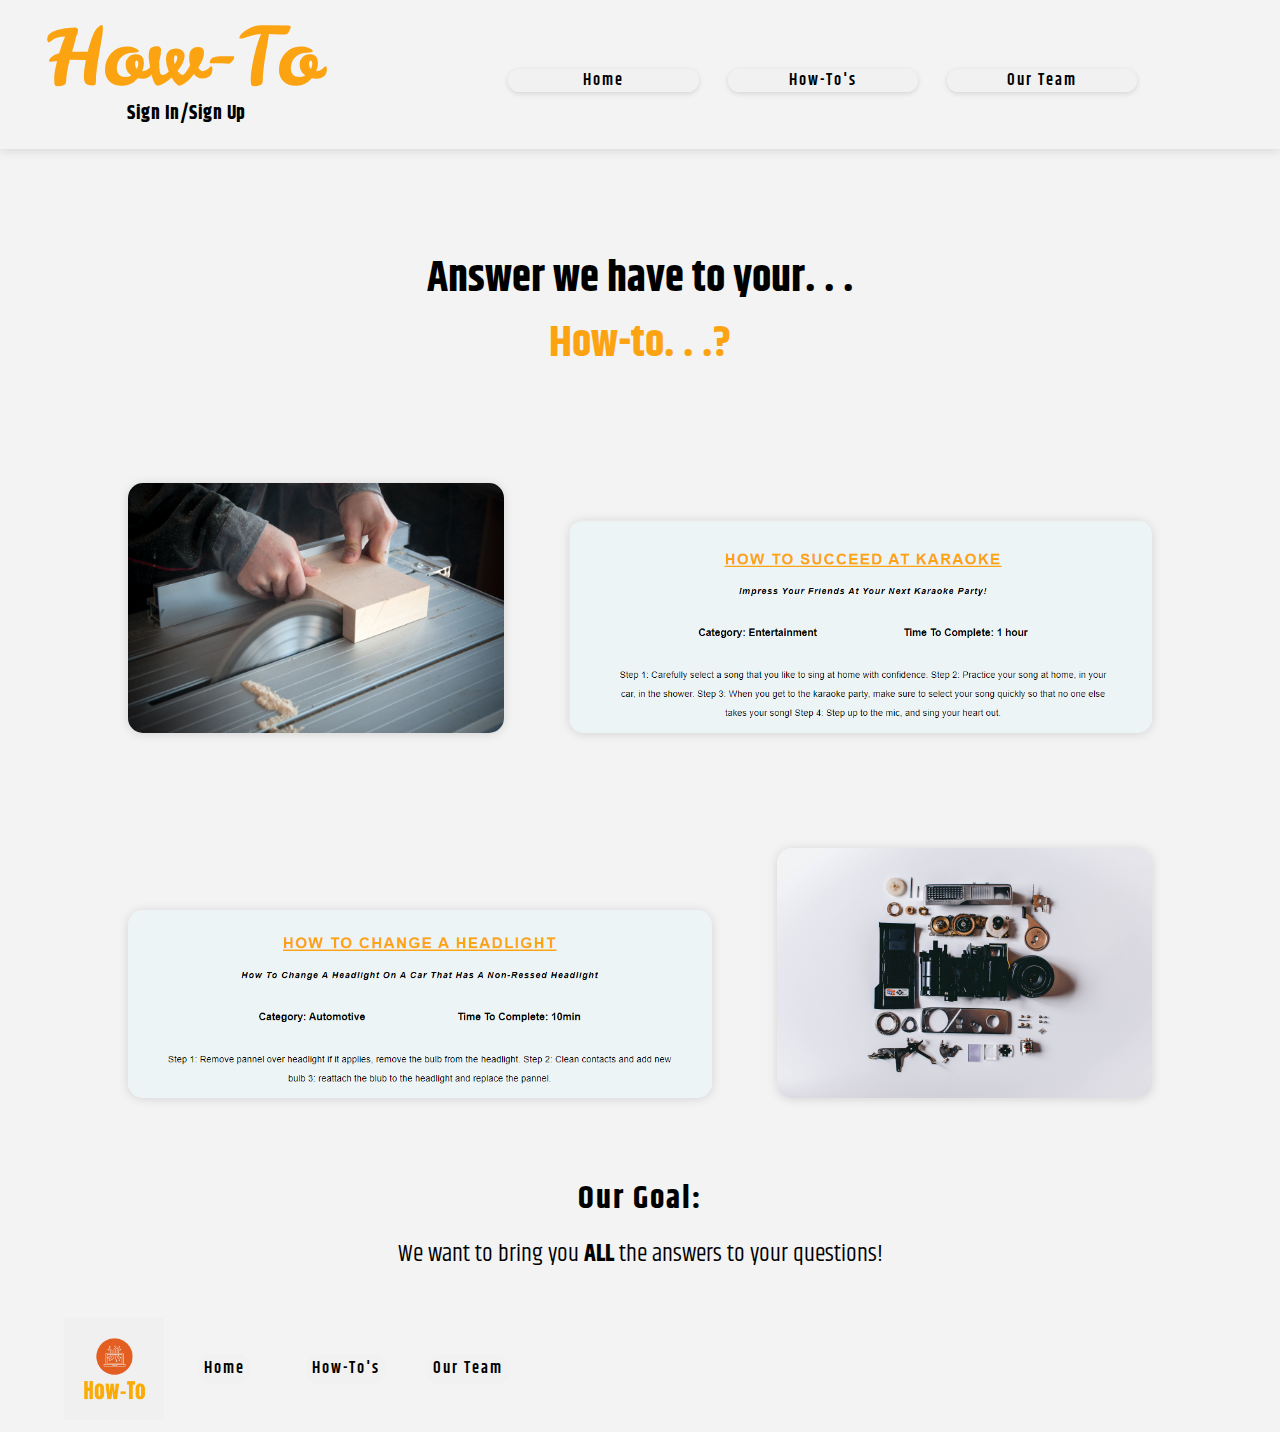
<file: index.html>
<!DOCTYPE html>
<html lang="en">
<head>
    <meta charset="UTF-8">
    <meta name="viewport" content="width=device-width, initial-scale=1.0">
    <title>How-To</title>
    <link rel="stylesheet" type="text/css" href="style.css">
    <link rel="apple-touch-icon" sizes="180x180" href="Fav/apple-touch-icon.png">
    <link rel="icon" type="image/png" sizes="32x32" href="Fav/favicon-32x32.png">
    <link rel="icon" type="image/png" sizes="16x16" href="Fav/favicon-16x16.png">
    <link rel="manifest" href="Fav/site.webmanifest">
</head>
<body>
    <header id="top"class="headerBox">
        <div class="topHeaderDiv">
            <h1>How-To</h1> <!--This is the title of the page-->
            <!--THis is the login button here -->
                <a class="login" href="https://front-end-rouge.vercel.app/login">Sign In/Sign Up</a>
        </div>
        <nav>
            <div>
                <a href="/">Home</a>
            </div>  
            <div>
                <a href="https://front-end-rouge.vercel.app/login">How-To's</a>
            </div> 
            <div>
                <a href="Team.html">Our Team</a>
            </div> 
        </nav>
    </header>

    <section> 
        <div class="missionBox"><!--Mission Statement moved to the bottom-->
            <div class="statements">
                <p><b>Answer we have to your. . .</b> <br> <b class="bolderIAm">How-to. . .?</b></p>
            </div>
        </div>  
    </section>


    <section class="mid"><!--This is the How to example section-->
        <div class="top-Mid">
            <div>
                <img  class="how"src="Images\Karaoke.png" alt="Place Holder"/>
            </div>
            
                <img src="Images\blaz-erzetic-hi3Hk33Hqlc-unsplash.jpg" alt="A man using a saw to cut wood."/>
        </div>

        <div class="bottom-Mid"> 
            <div>
                <img src="Images\headlightchange.png" alt="Place Holder"/>
            </div>    
             
             <img src="Images\shane-aldendorff-3AzL-IR3v7Y-unsplash.jpg" alt="A camera disasembled in to individual pieces."/>
        </div>  
        <div><!--This Is the mission statement section-->
            <h2>Our Goal:</h2>
            <p> We want to bring you <b>ALL</b> the answers to your questions! </p>
            </div>  
    </section>



    <footer>
        <nav>
            <div>
                <a href="/">Home</a>
            </div>   
            <div>
                <a href="https://front-end-rouge.vercel.app/login">How-To's</a>
            </div> 
            <div>
                <a href="Team.html">Our Team</a>
            </div> 
            <img src="Images\Logo2.png" alt=""/>
        </nav>
    </footer>
</body>
</html>
</file>
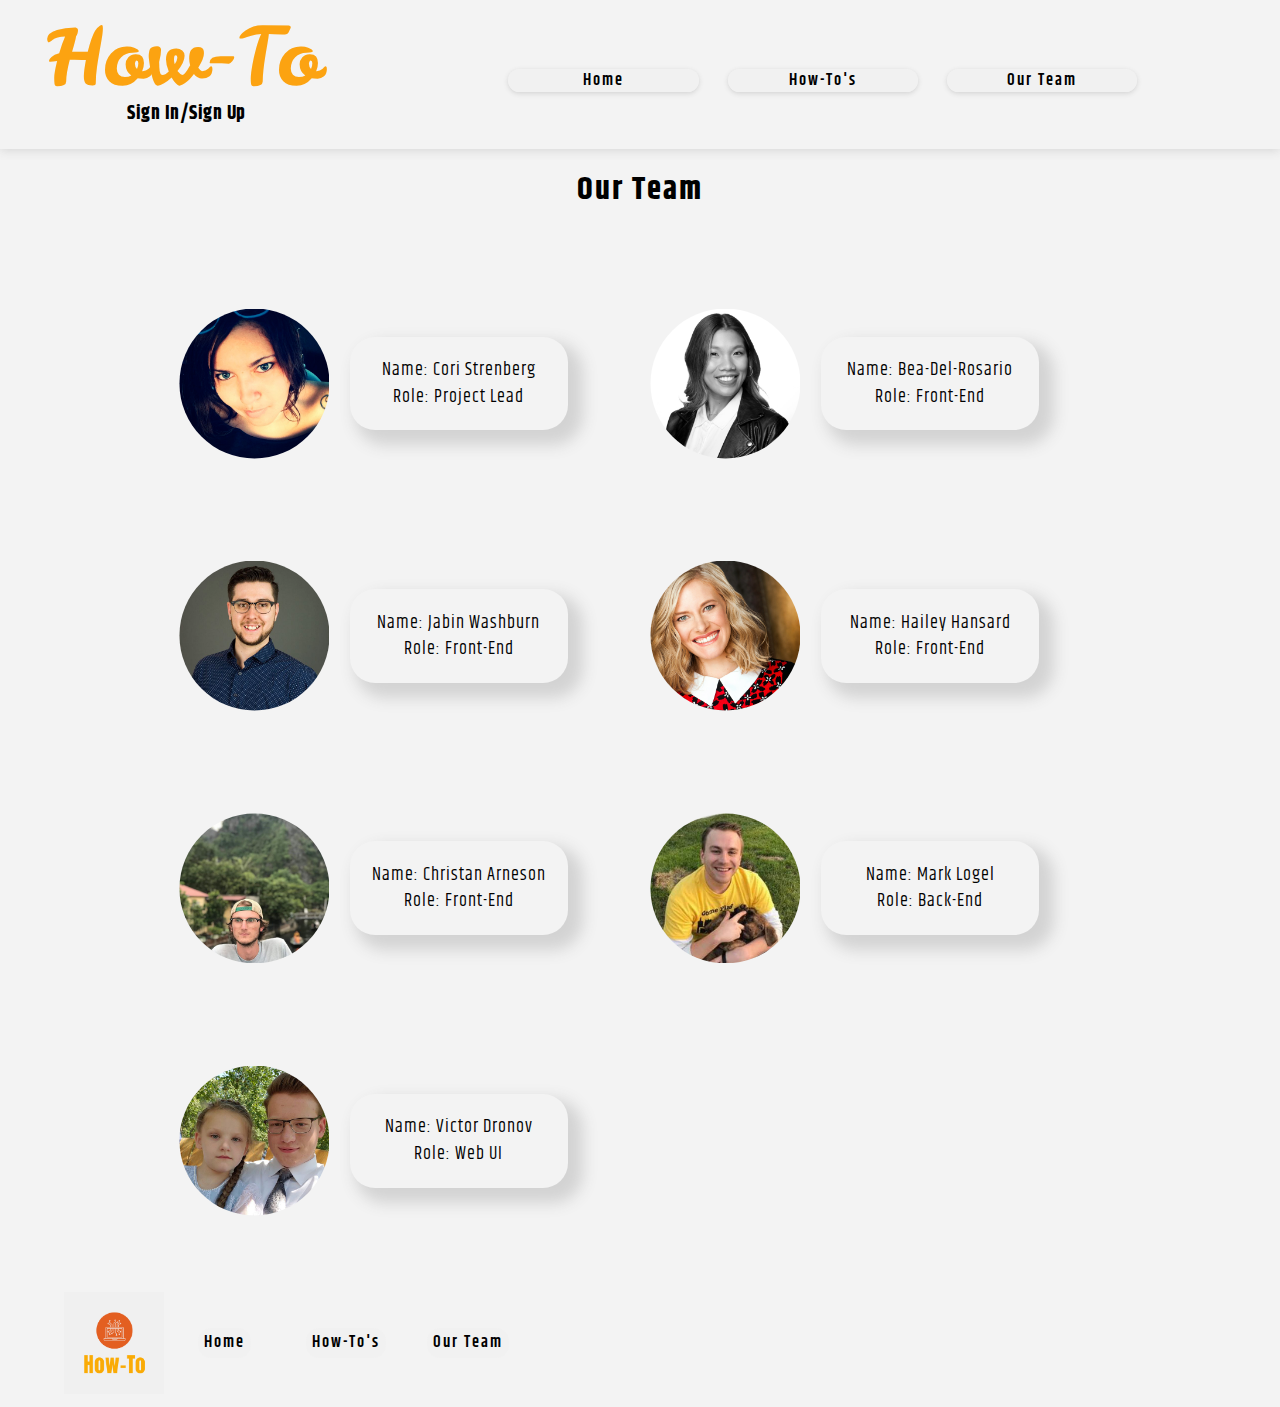
<file: Team.html>
<!DOCTYPE html>
<html lang="en">
<head>
    <meta charset="UTF-8">
    <meta name="viewport" content="width=device-width, initial-scale=1.0">
    <title>About Us</title>
    <link rel="stylesheet" type="text/css" href="style.css">
    <link rel="apple-touch-icon" sizes="180x180" href="Fav/apple-touch-icon.png">
    <link rel="icon" type="image/png" sizes="32x32" href="Fav/favicon-32x32.png">
    <link rel="icon" type="image/png" sizes="16x16" href="Fav/favicon-16x16.png">
    <link rel="manifest" href="Fav/site.webmanifest">
</head>
<body>

    <header class="headerBox">
            <div class="topHeaderDiv">
                <h1>How-To</h1> <!--This is the title of the page-->
                <!--THis is the login button here -->
                    <a class="login" href="https://front-end-rouge.vercel.app/login">Sign In/Sign Up</a>            
            </div>

            <nav>
                <div>
                    <a href="/">Home</a>
                </div>  
                <div>
                    <a href="https://front-end-rouge.vercel.app/login">How-To's</a>
                </div>
                <div>
                    <a href="Team.html">Our Team</a>
                </div> 
            </nav>
    </header>
<!-- <hr> -->
    <h2>Our Team</h2>
    <section class="team">
        <div>
            <img src="Images\Cori.jpg" alt="A young dark haired blue eyed lady wearing a black shirt with sunglasses on top of her head looking in to the camera."/>
            <p>Name: Cori Strenberg <br> Role: Project Lead</p>
        </div>
        <div>
            <img src="Images\Bea.jpg" alt="A black and white picture of a young lady wearing a leather jacket over a white button down shirt."/>
            <p>Name: Bea-Del-Rosario <br> Role: Front-End</p>
        </div>
        <div>
            <img src="Images\Jablin.png" alt="A smiling young man wearing a dark blue dress shirt."/>
            <p>Name: Jabin Washburn <br> Role: Front-End</p>
        </div>
        <div>
            <img src="Images\Hailey.jpg" alt="A smiling blond haired, blue eyed lady."/>
            <p>Name: Hailey Hansard <br> Role: Front-End</p>
        </div>
        <div>
            <img src="Images\Christian.jpg" alt="A young man in front of a very steep mountain."/>
            <p>Name: Christan Arneson <br> Role: Front-End</p>
        </div>
        <div>
            <img src="Images\Mark.jpg" alt="A smiling young man in a yellow shirt with a chocolate colored dog in his arms."/>
            <p>Name: Mark Logel <br> Role: Back-End</p>
        </div>
        <div>
            <img src="Images\Victor.jpg" alt="A young man with his younger sister. Both in dress clothes."/>
            <p>Name: Victor Dronov <br> Role: Web UI</p>
        </div>
    </section>

 <!-- <hr> -->
    <footer>
        <nav>
            <div>
                <a href="/">Home</a>
            </div>   
            <div>
                <a href="https://front-end-rouge.vercel.app/login">How-To's</a>            
            </div> 
            <div>
                <a href="Team.html">Our Team</a>
            </div> 
            <img src="Images\Logo2.png" alt=""/>
        </nav>
    </footer>
</body>
</html>
</file>
<file: style.css>
/* http://meyerweb.com/eric/tools/css/reset/ 
   v2.0 | 20110126
   License: none (public domain)
*/
/* Font Imports  */
@import url('https://fonts.googleapis.com/css2?family=Leckerli+One&display=swap');
@import url('https://fonts.googleapis.com/css2?family=Concert+One&display=swap');
@import url('https://fonts.googleapis.com/css2?family=Concert+One&family=Khand:wght@300&display=swap');


/* RESET */
html, body, div, span, applet, object, iframe,
h1, h2, h3, h4, h5, h6, p, blockquote, pre,
a, abbr, acronym, address, big, cite, code,
del, dfn, em, img, ins, kbd, q, s, samp,
small, strike, strong, sub, sup, tt, var,
b, u, i, center,
dl, dt, dd, ol, ul, li,
fieldset, form, label, legend,
table, caption, tbody, tfoot, thead, tr, th, td,
article, aside, canvas, details, embed, 
figure, figcaption, footer, header, hgroup, 
menu, nav, output, ruby, section, summary,
time, mark, audio, video {
	margin: 0;
	padding: 0;
	border: 0;
	font-size: 100%;
	font: inherit;
	vertical-align: baseline;
}
/* HTML5 display-role reset for older browsers */
article, aside, details, figcaption, figure, 
footer, header, hgroup, menu, nav, section {
	display: block;
}
body {
	line-height: 1;
}
ol, ul {
	list-style: none;
}
blockquote, q {
	quotes: none;
}
blockquote:before, blockquote:after,
q:before, q:after {
	content: '';
	content: none;
}
table {
	border-collapse: collapse;
	border-spacing: 0;
}


/* ***THIS IS THE START OF THE MAIN STYLING SHEET*** */
@media (min-width: 320px){
	/* ALL */
	a{
		text-decoration: none;
	}
	body{
		background-color: rgba(240, 240, 240, 0.822);
	}
/*Header*/
	.headerBox{
		width: 100%;
		box-shadow: 0px 1px 10px 0px lightgrey;
		padding-top: 1%;
		display: flex;
		flex-direction: column;
	}
	.headerBox div{
		display: flex;
		flex-direction: column;
		align-items: center;
	}
	.login{
		padding: 1% 1%;
		border-radius: 5px;
		font-family: 'Khand', sans-serif;
		font-size: 1rem;
		font-weight: bold;
		letter-spacing: 0.5px;
		width: 60%;
		color: black;
		text-align: center;
		}
	.headerBox div div{
		display: flex;
		width: 49%;
		text-align: center;
	}
	h1{
		width: 100%;
		text-align: center;
		font-family: 'Leckerli One', cursive;
		font-size: 3.5rem;
		color: #FCA311;
		padding-bottom: 1%;
		padding-top: 1%;
	}
	header nav{
		display: flex;
	}
	nav{
		width: 100%;
		flex-direction: column;
		align-items: center;
	}
	nav div{
		width: 50%;
		text-align: center;
		padding: 2%;
	}
	nav a{
		padding: 2% 5%;
		border-radius: 13px;
		color: black;
		box-shadow: 0 1.5px 5px lightgrey;
		font-family: 'Khand', sans-serif;
		font-weight: 600;
		letter-spacing: 2px;
		background-color: rgba(240, 240, 240, 0.822)
	}
	/* *** Mission Statement Box *** */
	.missionBox{
		display: flex;
		padding-top: 5%;
		align-items: center;
		flex-direction: column-reverse;
	}
	.missionBox div{
		text-align: center;
		font-family: 'Concert One', cursive;
		width: 60%;
	}
	h2{
		padding-bottom: 2%;
		font-size: 2rem;
	}
	p{
		text-align: center;
		width: 100%;
		font-family: 'Khand', sans-serif;
		font-size: 1.5rem;
		line-height: 150%;
	}
	.missionBox .statements p{
		font-size: 2rem;
		color: Black;
		text-align: center;
	}
	.bolderIAm{
		color: #FCA311;
		font-weight: 1000;
	}
	b{
		font-weight: bold;
	}
	/* *** THE MIDDLE SECTION *** */
	.mid{
		display: flex;
		width: 100%;
		flex-direction: column;
		align-items: center;
		justify-content: space-evenly;
		text-align: center;
	}
	.mid div img{
		border-radius: 15px;
		box-shadow: 0px 1px 10px 0px lightgray;
		max-width: 300px;
		max-height: 150px;
		margin-top: 5%;
	}
	.mid div div img{
		max-width: 90%;
		max-height: 100%;
	}
	.mid div{
		padding-top: 2%;
		padding-bottom: 2%;
	}
	/* *** FOOTER *** */
	footer nav{
		display: flex;
		justify-content: space-evenly;
		padding-bottom: 1%;
	}
	footer nav img{
		max-width: 100px;
	}
	footer nav div a{
		font-family: 'Khand', sans-serif;
		color: black;
		border: none;
		box-shadow: none;
	}
	footer nav div{
		padding: 3%;
	}
	/* *** THIS IS THE TEAM PAGE SECTION *** */
	.team{
		display: flex;
		flex-direction: column;
		align-items: center;
		padding-top: 5%;
	}
	.team img{
		max-width: 100px;
		border-radius: 50%;
	}
	.team div{
		width: 60%;
		padding: 3%;
		display: flex;
		flex-direction: column;
		align-items: center;
	}
	.team div p{
		padding: 5% 0;
		border-radius: 25px;
		font-size: 1.1rem;
		letter-spacing: 1px;
		box-shadow: 10px 10px 15px 5px lightgrey;
	}
	h2{
		font-weight: bold;
		font-family: 'Khand', sans-serif;
		letter-spacing: 2px;
		text-align: center;
		padding-top: 2%;
	}
	footer nav{
		padding-top: 2%;
	}
}

/* Break point  for device screens at 500 px or bigger */

@media (min-width: 500px){
	/* HEADER */
	.headerBox nav{
		flex-direction: row;
		justify-content: center;
	}
	.headerBox nav div{
		width: 25%;
	}
/* MID SECTION */
	.missionBox p{
		font-size: 1.5rem;
	}
	.missionBox .statements p{
		font-size: 2.7rem;
	}
	.statements{
		padding: 3% 0;
	}
	.bolderIAm{
		color: #FCA311;
		font-weight: 1000;
	}
	.mid div img{
		max-height: fit-content;
	}
	/* TEAM PAGE  */
	.team div{
		flex-direction: row;
		width: 70%;
	}
	.team div img{
		padding: 5%;
		border-radius: 50%;
		max-width: 130px;
	}
/* FOOTER */
	footer nav{
		flex-direction: row-reverse;
		justify-content: flex-end;
		padding-left: 5%;
		width: 95%;
	}
	footer nav div{
		width: 24%;
		padding-left: 0%;
		padding-right: 0%;
	}
	footer nav div:nth-child(2){
		order: -1
	}
	footer nav div:nth-child(3){
		order: -2
	}
}

/* BREAK POINT */
@media (min-width:800px){
	.mid div img{
		max-width: 500px;
	}
	.headerBox nav{
		padding-bottom: 2%;
	}
	.team{
		margin: auto;
		width: 80%;
	}
	.team div img{
		max-width: 150px;
	}
}

/* BREAK POINT */
@media (min-width: 1000px){
/* HEADER */
	.headerBox{
		flex-direction: row;
	}
	.headerBox .topHeaderDiv{
		width: 40%;
		align-items: flex-start;
	}
	.login{
		width:100%;
		padding-bottom: 7%;
	}
	.login:hover{
		font-weight: bolder;
		transition: 0.5s;
		transform: scale(1.4);
	}
	.headerBox div div a{
		width: 20%;
	}
	.headerBox nav div{
		width: 20%;
	}
	.headerBox nav{
		padding: 0%;
	}
	header nav div a:hover {
		color:black;
		background-color: rgba(240, 240, 240, 0.822);		
		transition: 0.5s;
		transform: scale(1.15);
		box-shadow: 0px 2px 5px lightgrey;
	}
	header nav div a{
		padding: 2%;
		width: 100%;
	}
	h1{
		width:100%;
		font-size: 4rem;
	}

	/* Mission box */

	.missionBox{
		flex-direction: row;
		justify-content: space-evenly;
		width: 90%;
		margin: 0 auto;
		font-size: 2rem;
	}
	.missionBox div{
		width: 60%;
	}

	/* MIDDLE STUFF *//*THE HOW TO SECTION*/


	.mid{
		margin: 0 auto;
		width: 80%;
	}
	.top-Mid{
		display: flex;
		flex-direction: row-reverse;
		align-items: baseline;
	}
	.bottom-Mid{
		display: flex;
		padding-bottom: 1%;
		align-items: baseline;
	}
	.mid div{
		width: 100%;
		padding-top: 2%;
	}
	.mid div img{
		max-width: 400px;
		max-height: 200px;
	}
	.mid .top-Mid div img{
		margin-left: 10%;
	}
	.mid .bottom-Mid div img{
		margin-right: 10%;
	}
	/* TEAM PAGE  */
	.team div{
		width: 50%;
	}
	.team div img{
		max-width: 150px;
	}
	/* FOOTER */
	footer nav div{
		width: 10%;
	}
}

@media(min-width: 1200px){
	.headerBox div div a{
	width: 20%;
	}
	h1{
		font-size: 5rem;
	}
	.login{
		font-size: 1.2rem;
	}
	.mid div img {
		max-height: 230px;
	}
	/* Team page */
	.team{
		flex-direction: row;
		flex-wrap: wrap;
		padding-top: 2%;
	}
	.team div{
		max-width: 40%;
	}
}
@media(min-width: 1200px){
	.mid div img{
		max-height: 250px;
	}
}
</file>
